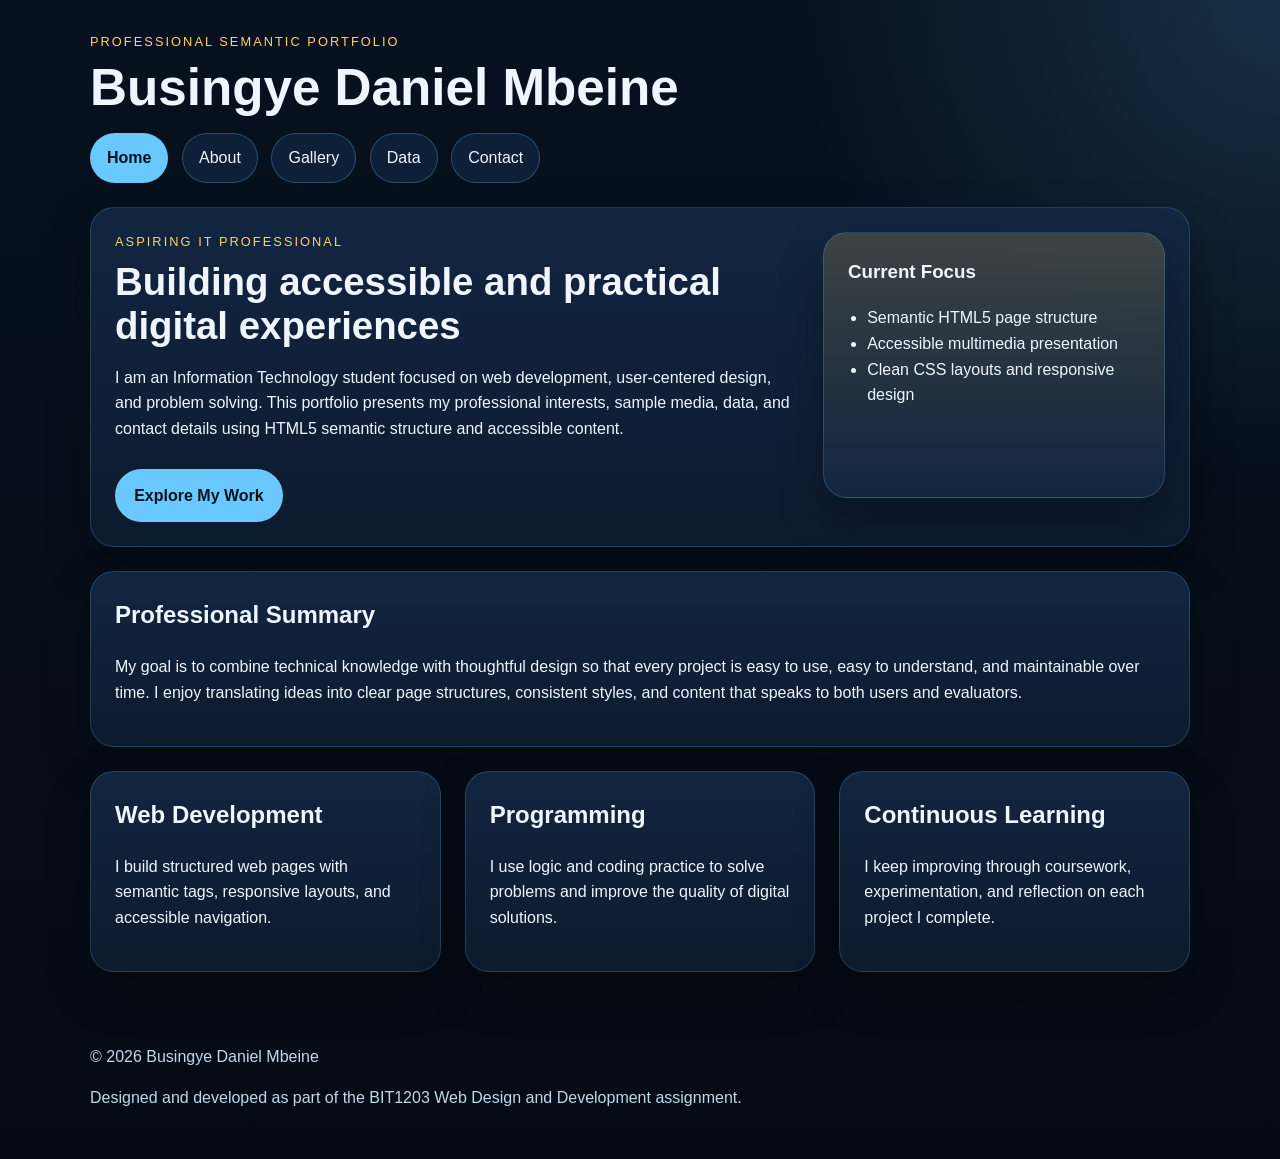
<file: index.html>
<!DOCTYPE html>
<html lang="en">
<head>
    <meta charset="UTF-8">
    <meta name="viewport" content="width=device-width, initial-scale=1.0">
    <title>Daniel Mbeine | Professional Portfolio</title>
    <link rel="stylesheet" href="style.css">
</head>
<body>
    <!-- The header groups the site identity and primary navigation for screen readers and SEO. -->
    <header class="site-header">
        <p class="site-tag">Professional Semantic Portfolio</p>
        <h1>Busingye Daniel Mbeine</h1>
        <!-- Semantic navigation replaces generic containers for the core site links. -->
        <nav class="site-nav" aria-label="Primary">
            <ul>
                <li><a href="index.html" aria-current="page">Home</a></li>
                <li><a href="about.html">About</a></li>
                <li><a href="gallery.html">Gallery</a></li>
                <li><a href="data.html">Data</a></li>
                <li><a href="contact.html">Contact</a></li>
            </ul>
        </nav>
    </header>

    <main class="page-shell">
        <!-- The article introduces my professional identity as required in the brief. -->
        <article class="panel hero-panel">
            <section class="hero-copy">
                <p class="eyebrow">Aspiring IT Professional</p>
                <h2>Building accessible and practical digital experiences</h2>
                <p>
                    I am an Information Technology student focused on web development, user-centered design,
                    and problem solving. This portfolio presents my professional interests, sample media, data,
                    and contact details using HTML5 semantic structure and accessible content.
                </p>
                <a class="button-link" href="gallery.html">Explore My Work</a>
            </section>

            <!-- The aside highlights supporting information that complements the main introduction. -->
            <aside class="panel accent-panel">
                <h3>Current Focus</h3>
                <ul class="check-list">
                    <li>Semantic HTML5 page structure</li>
                    <li>Accessible multimedia presentation</li>
                    <li>Clean CSS layouts and responsive design</li>
                </ul>
            </aside>
        </article>

        <!-- Supporting sections organize the homepage into meaningful content blocks. -->
        <section class="panel">
            <h2>Professional Summary</h2>
            <p>
                My goal is to combine technical knowledge with thoughtful design so that every project is easy
                to use, easy to understand, and maintainable over time. I enjoy translating ideas into clear
                page structures, consistent styles, and content that speaks to both users and evaluators.
            </p>
        </section>

        <section class="feature-grid" aria-label="Key strengths">
            <section class="panel">
                <h2>Web Development</h2>
                <p>I build structured web pages with semantic tags, responsive layouts, and accessible navigation.</p>
            </section>
            <section class="panel">
                <h2>Programming</h2>
                <p>I use logic and coding practice to solve problems and improve the quality of digital solutions.</p>
            </section>
            <section class="panel">
                <h2>Continuous Learning</h2>
                <p>I keep improving through coursework, experimentation, and reflection on each project I complete.</p>
            </section>
        </section>
    </main>

    <!-- The footer closes the page with ownership and assignment context. -->
    <footer class="site-footer">
        <p>&copy; 2026 Busingye Daniel Mbeine</p>
        <p>Designed and developed as part of the BIT1203 Web Design and Development assignment.</p>
    </footer>
</body>
</html>
</file>
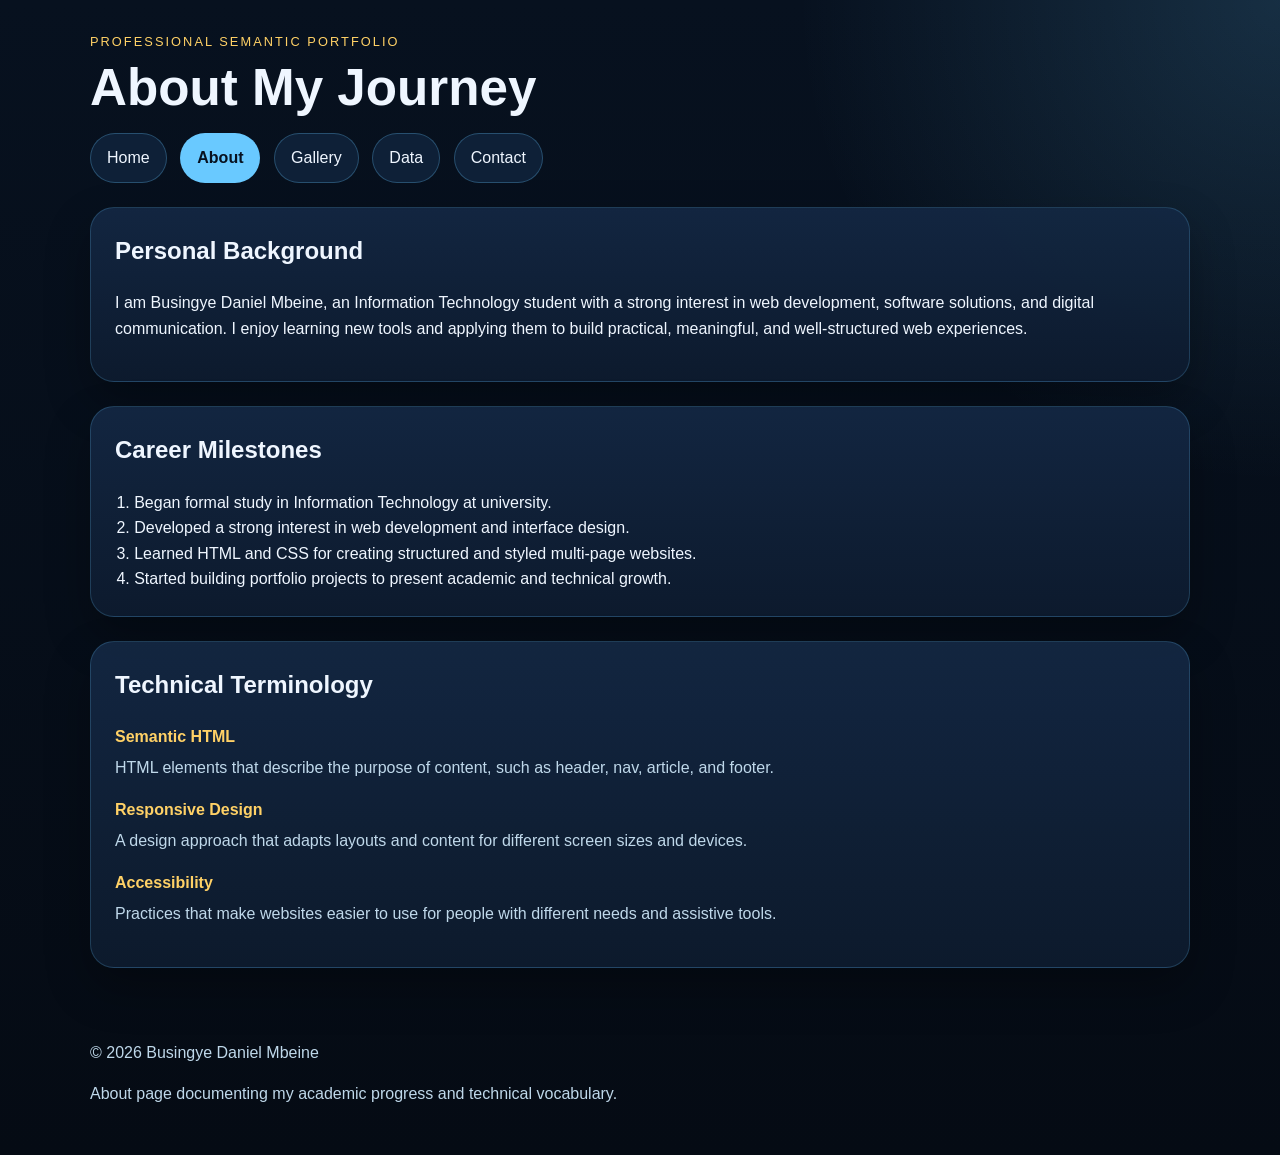
<file: about.html>
<!DOCTYPE html>
<html lang="en">
<head>
    <meta charset="UTF-8">
    <meta name="viewport" content="width=device-width, initial-scale=1.0">
    <title>About Daniel | Professional Portfolio</title>
    <link rel="stylesheet" href="style.css">
</head>
<body>
    <!-- Consistent page structure supports navigation and usability across the portfolio. -->
    <header class="site-header">
        <p class="site-tag">Professional Semantic Portfolio</p>
        <h1>About My Journey</h1>
        <nav class="site-nav" aria-label="Primary">
            <ul>
                <li><a href="index.html">Home</a></li>
                <li><a href="about.html" aria-current="page">About</a></li>
                <li><a href="gallery.html">Gallery</a></li>
                <li><a href="data.html">Data</a></li>
                <li><a href="contact.html">Contact</a></li>
            </ul>
        </nav>
    </header>

    <main class="page-shell">
        <section class="panel">
            <h2>Personal Background</h2>
            <p>
                I am Busingye Daniel Mbeine, an Information Technology student with a strong interest in web
                development, software solutions, and digital communication. I enjoy learning new tools and
                applying them to build practical, meaningful, and well-structured web experiences.
            </p>
        </section>

        <!-- An ordered list communicates milestones in the sequence they happened. -->
        <section class="panel">
            <h2>Career Milestones</h2>
            <ol class="timeline-list">
                <li>Began formal study in Information Technology at university.</li>
                <li>Developed a strong interest in web development and interface design.</li>
                <li>Learned HTML and CSS for creating structured and styled multi-page websites.</li>
                <li>Started building portfolio projects to present academic and technical growth.</li>
            </ol>
        </section>

        <!-- A description list is used for technical terms to satisfy the assignment requirement. -->
        <section class="panel">
            <h2>Technical Terminology</h2>
            <dl class="term-list">
                <dt>Semantic HTML</dt>
                <dd>HTML elements that describe the purpose of content, such as header, nav, article, and footer.</dd>

                <dt>Responsive Design</dt>
                <dd>A design approach that adapts layouts and content for different screen sizes and devices.</dd>

                <dt>Accessibility</dt>
                <dd>Practices that make websites easier to use for people with different needs and assistive tools.</dd>
            </dl>
        </section>
    </main>

    <footer class="site-footer">
        <p>&copy; 2026 Busingye Daniel Mbeine</p>
        <p>About page documenting my academic progress and technical vocabulary.</p>
    </footer>
</body>
</html>
</file>
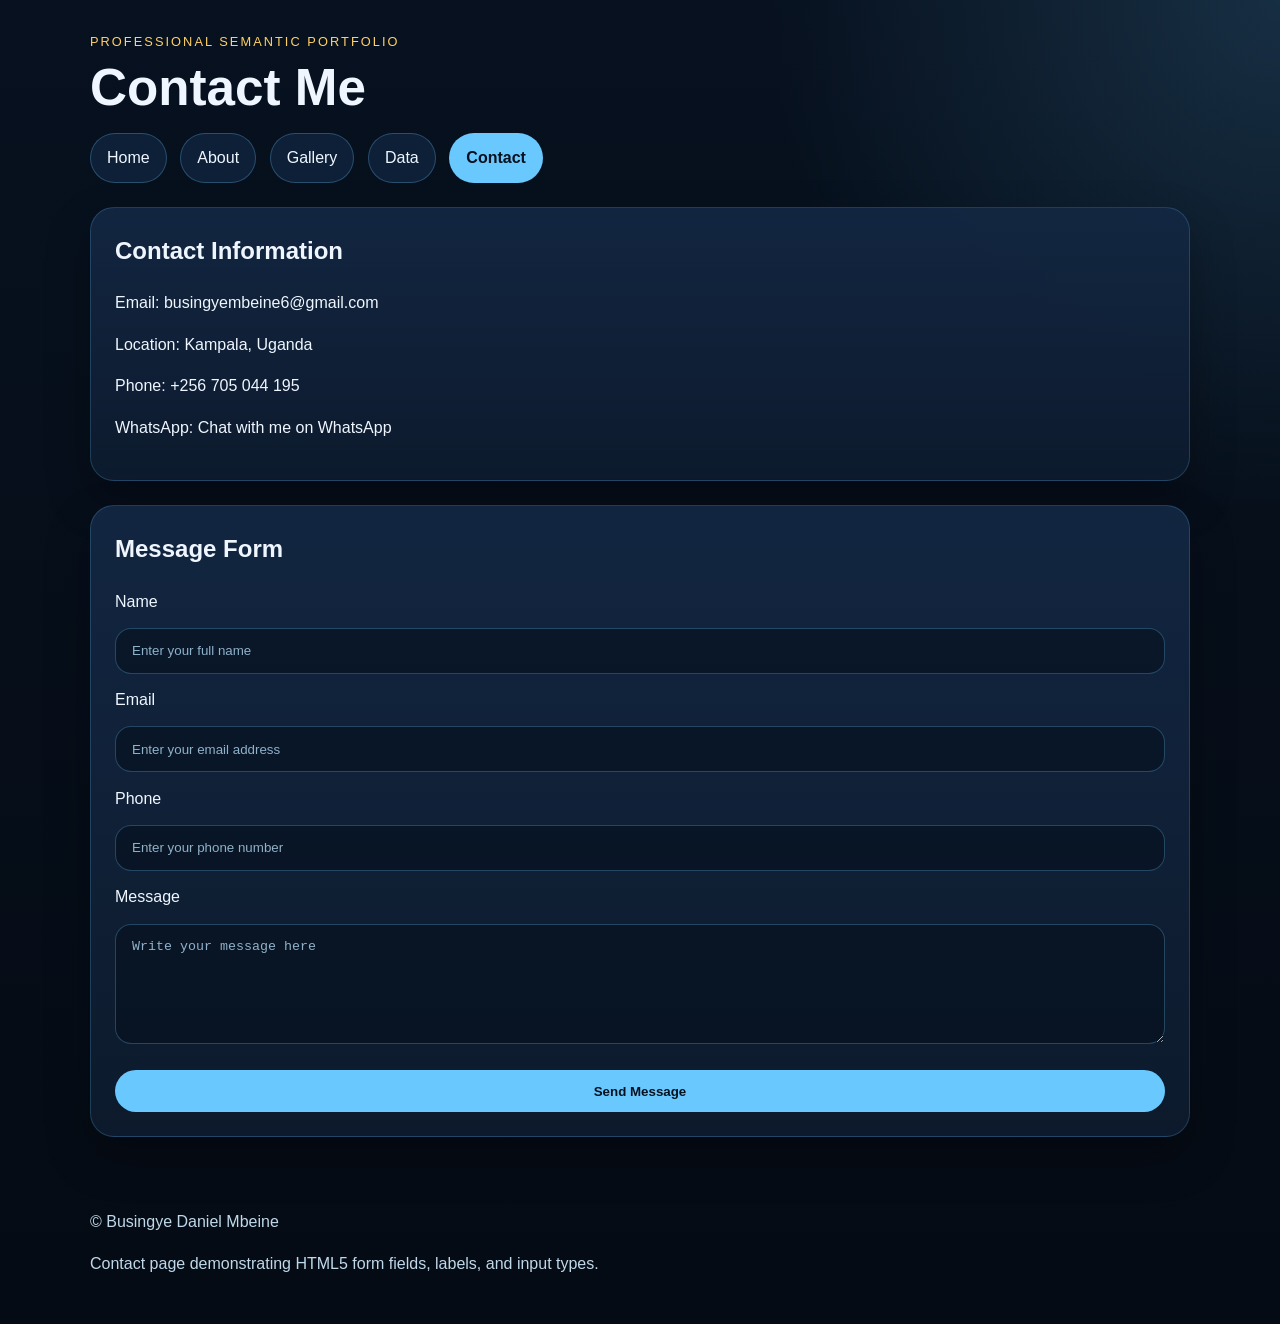
<file: contact.html>
<!DOCTYPE html>
<html lang="en">
<head>
    <meta charset="UTF-8">
    <meta name="viewport" content="width=device-width, initial-scale=1.0">
    <title>Contact Daniel | Professional Portfolio</title>
    <link rel="stylesheet" href="style.css">
</head>
<body>
    <!-- Semantic landmarks help browsers and assistive technologies understand the contact page. -->
    <header class="site-header">
        <p class="site-tag">Professional Semantic Portfolio</p>
        <h1>Contact Me</h1>
        <nav class="site-nav" aria-label="Primary">
            <ul>
                <li><a href="index.html">Home</a></li>
                <li><a href="about.html">About</a></li>
                <li><a href="gallery.html">Gallery</a></li>
                <li><a href="data.html">Data</a></li>
                <li><a href="contact.html" aria-current="page">Contact</a></li>
            </ul>
        </nav>
    </header>

    <main class="page-shell">
        
<section class="panel">
    <h2>Contact Information</h2>

    <p>
        Email:
        <a href="mailto:busingyembeine6@gmail.com">
            busingyembeine6@gmail.com
        </a>
    </p>

    <p>
        Location: Kampala, Uganda
    </p>

    <p>
        Phone:
        <a href="tel:+256705044195">
            +256 705 044 195
        </a>
    </p>

    <p>
        WhatsApp:
        <a href="https://wa.me/256705044195" target="_blank">
            Chat with me on WhatsApp
        </a>
    </p>
</section>


        <!-- Labels are matched with inputs to improve form accessibility and HTML5 validation. -->
        <section class="panel">
            <h2>Message Form</h2>
            <form class="contact-form" action="#" method="post">
                <label for="name">Name</label>
                <input id="name" name="name" type="text" placeholder="Enter your full name" required>

                <label for="email">Email</label>
                <input id="email" name="email" type="email" placeholder="Enter your email address" required>

                <label for="phone">Phone</label>
                <input id="phone" name="phone" type="tel" placeholder="Enter your phone number" required>

                <label for="message">Message</label>
                <textarea id="message" name="message" rows="6" placeholder="Write your message here" required></textarea>

                <button type="submit">Send Message</button>
            </form>
        </section>
    </main>

    <footer class="site-footer">
        <p>&copy;  Busingye Daniel Mbeine</p>
        <p>Contact page demonstrating HTML5 form fields, labels, and input types.</p>
    </footer>
</body>
</html>
</file>
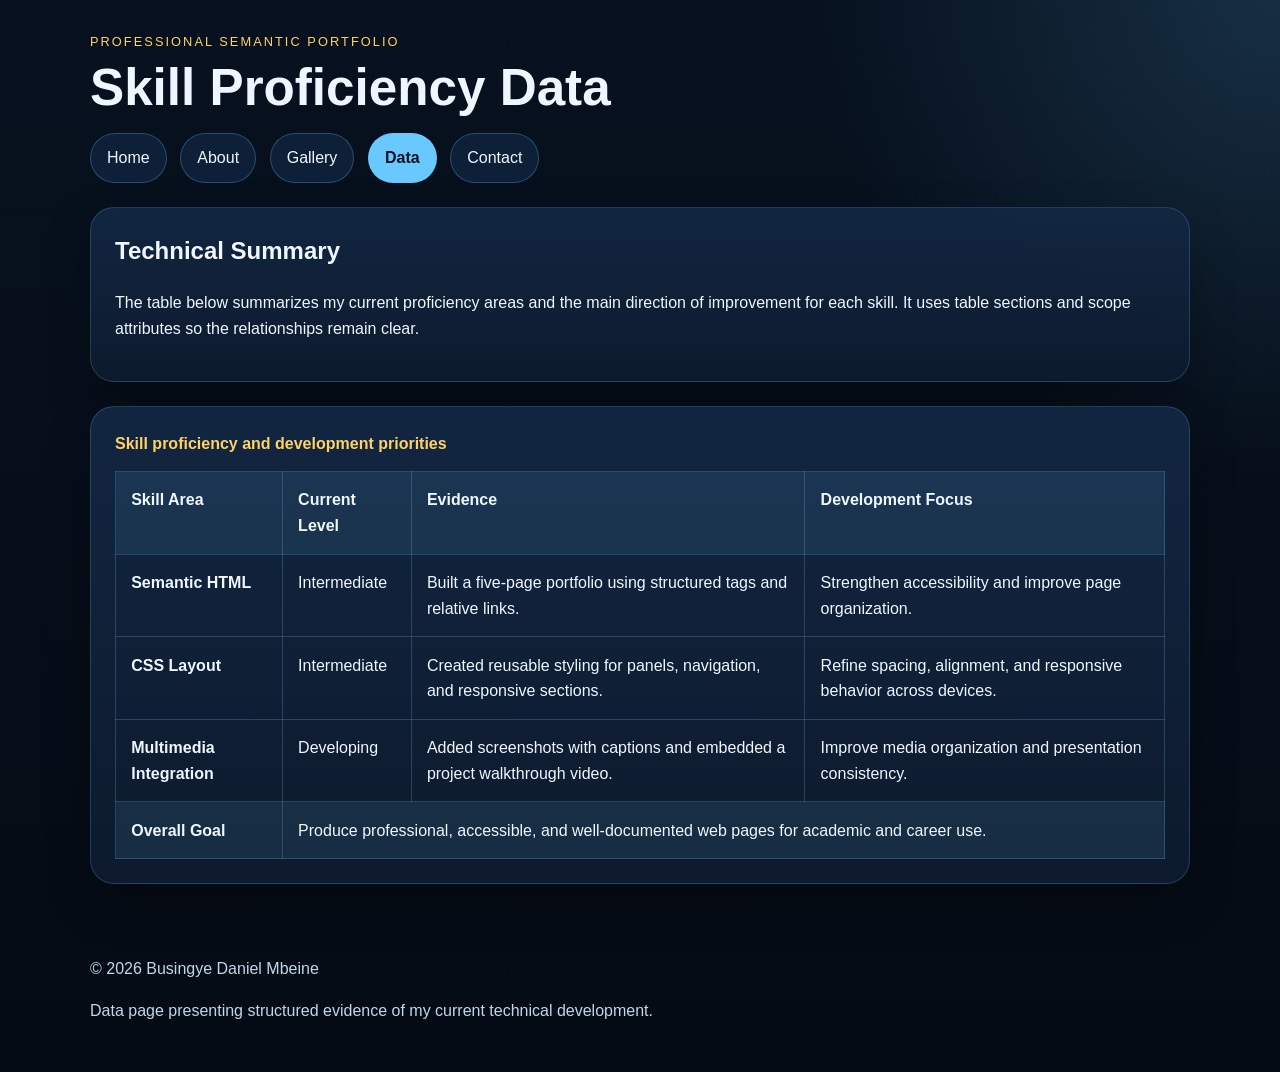
<file: data.html>
<!DOCTYPE html>
<html lang="en">
<head>
    <meta charset="UTF-8">
    <meta name="viewport" content="width=device-width, initial-scale=1.0">
    <title>Skill Data | Daniel Portfolio</title>
    <link rel="stylesheet" href="style.css">
</head>
<body>
    <!-- This page uses semantic layout and a structured table to present measurable information. -->
    <header class="site-header">
        <p class="site-tag">Professional Semantic Portfolio</p>
        <h1>Skill Proficiency Data</h1>
        <nav class="site-nav" aria-label="Primary">
            <ul>
                <li><a href="index.html">Home</a></li>
                <li><a href="about.html">About</a></li>
                <li><a href="gallery.html">Gallery</a></li>
                <li><a href="data.html" aria-current="page">Data</a></li>
                <li><a href="contact.html">Contact</a></li>
            </ul>
        </nav>
    </header>

    <main class="page-shell">
        <section class="panel">
            <h2>Technical Summary</h2>
            <p>
                The table below summarizes my current proficiency areas and the main direction of improvement for
                each skill. It uses table sections and scope attributes so the relationships remain clear.
            </p>
        </section>

        <!-- Table sections and scope attributes improve accessibility and meet the assignment brief. -->
        <section class="panel">
            <table>
                <caption>Skill proficiency and development priorities</caption>
                <thead>
                    <tr>
                        <th scope="col">Skill Area</th>
                        <th scope="col">Current Level</th>
                        <th scope="col">Evidence</th>
                        <th scope="col">Development Focus</th>
                    </tr>
                </thead>
                <tbody>
                    <tr>
                        <th scope="row">Semantic HTML</th>
                        <td>Intermediate</td>
                        <td>Built a five-page portfolio using structured tags and relative links.</td>
                        <td>Strengthen accessibility and improve page organization.</td>
                    </tr>
                    <tr>
                        <th scope="row">CSS Layout</th>
                        <td>Intermediate</td>
                        <td>Created reusable styling for panels, navigation, and responsive sections.</td>
                        <td>Refine spacing, alignment, and responsive behavior across devices.</td>
                    </tr>
                    <tr>
                        <th scope="row">Multimedia Integration</th>
                        <td>Developing</td>
                        <td>Added screenshots with captions and embedded a project walkthrough video.</td>
                        <td>Improve media organization and presentation consistency.</td>
                    </tr>
                </tbody>
                <tfoot>
                    <tr>
                        <th scope="row">Overall Goal</th>
                        <td colspan="3">Produce professional, accessible, and well-documented web pages for academic and career use.</td>
                    </tr>
                </tfoot>
            </table>
        </section>
    </main>

    <footer class="site-footer">
        <p>&copy; 2026 Busingye Daniel Mbeine</p>
        <p>Data page presenting structured evidence of my current technical development.</p>
    </footer>
</body>
</html>
</file>
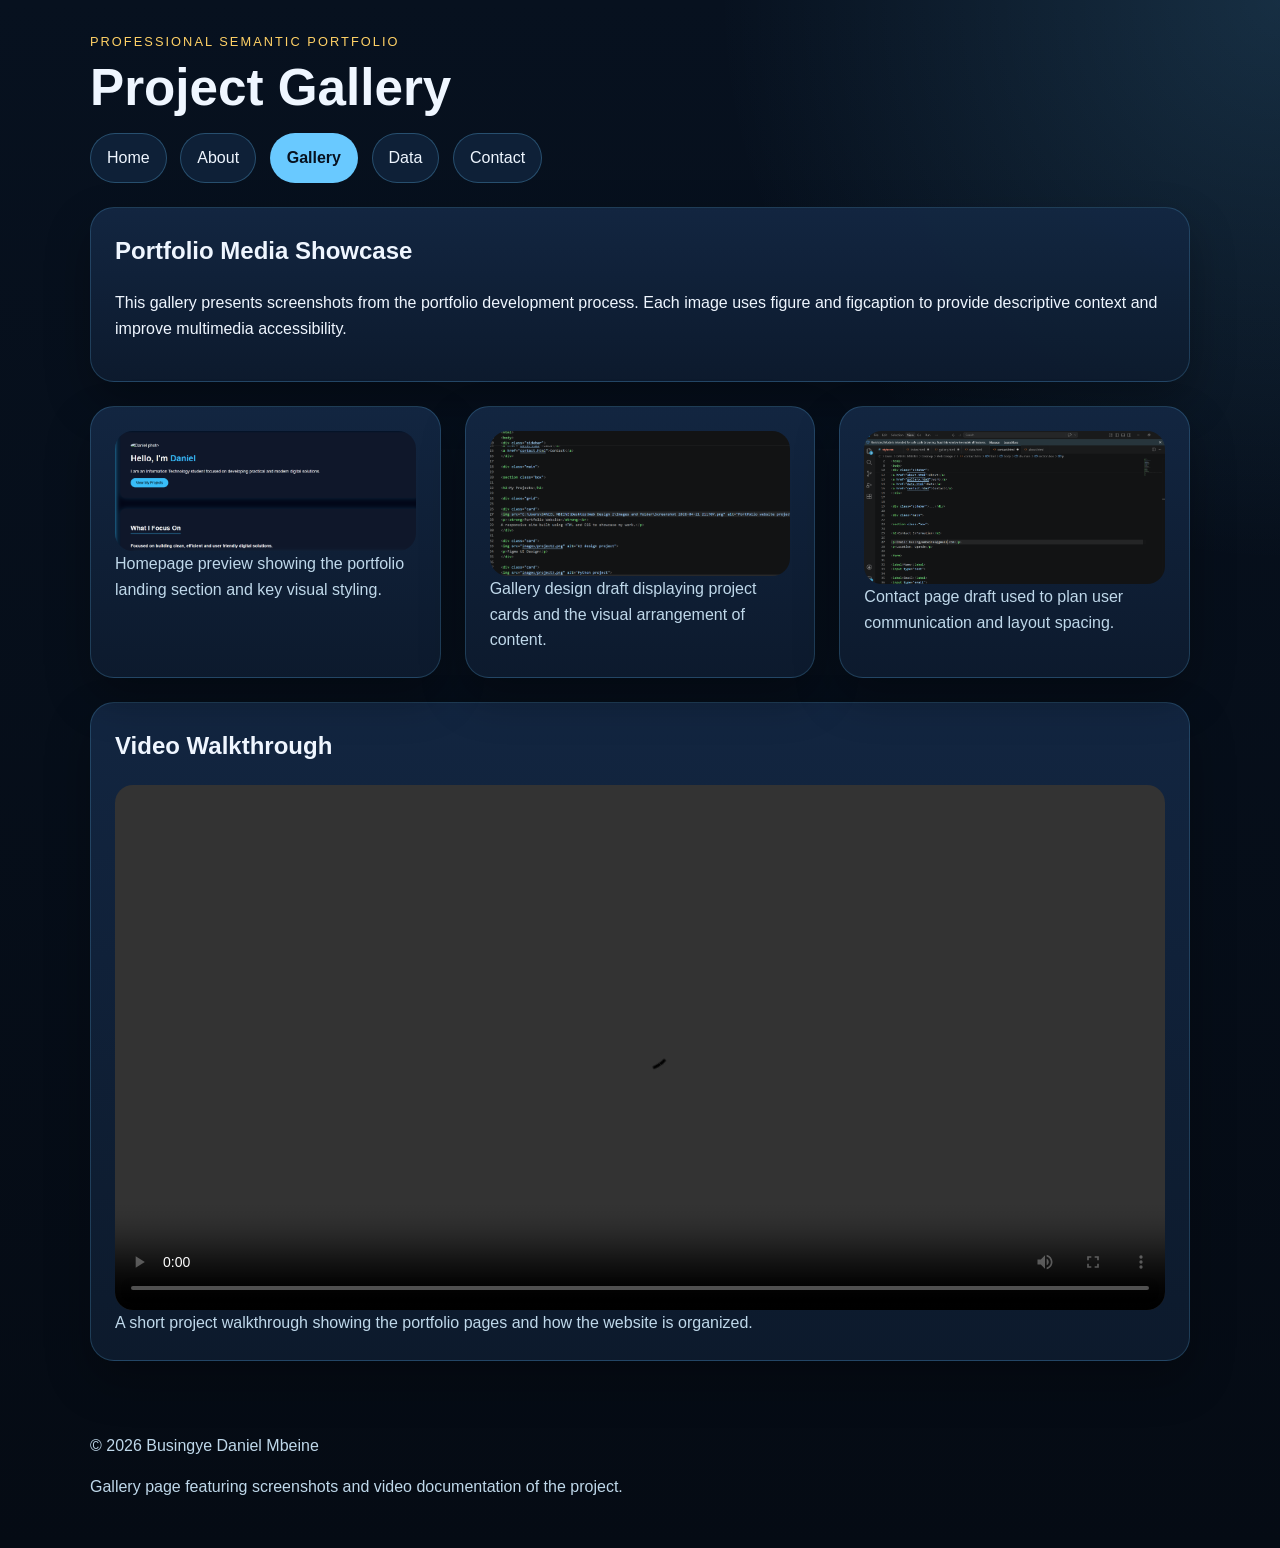
<file: gallery.html>
<!DOCTYPE html>
<html lang="en">
<head>
    <meta charset="UTF-8">
    <meta name="viewport" content="width=device-width, initial-scale=1.0">
    <title>Gallery | Daniel Portfolio</title>
    <link rel="stylesheet" href="style.css">
</head>
<body>
    <!-- Each page repeats the semantic shell so users can move through the portfolio easily. -->
    <header class="site-header">
        <p class="site-tag">Professional Semantic Portfolio</p>
        <h1>Project Gallery</h1>
        <nav class="site-nav" aria-label="Primary">
            <ul>
                <li><a href="index.html">Home</a></li>
                <li><a href="about.html">About</a></li>
                <li><a href="gallery.html" aria-current="page">Gallery</a></li>
                <li><a href="data.html">Data</a></li>
                <li><a href="contact.html">Contact</a></li>
            </ul>
        </nav>
    </header>

    <main class="page-shell">
        <section class="panel">
            <h2>Portfolio Media Showcase</h2>
            <p>
                This gallery presents screenshots from the portfolio development process. Each image uses figure
                and figcaption to provide descriptive context and improve multimedia accessibility.
            </p>
        </section>

        <!-- Figure elements connect each image with a clear caption for accessibility and meaning. -->
        <section class="media-grid" aria-label="Image gallery">
            <figure class="panel">
                <img src="images/homepage-preview.png" alt="Screenshot preview of the homepage layout and hero section">
                <figcaption>Homepage preview showing the portfolio landing section and key visual styling.</figcaption>
            </figure>

            <figure class="panel">
                <img src="images/gallery-preview.png" alt="Screenshot preview of the project gallery page with portfolio cards">
                <figcaption>Gallery design draft displaying project cards and the visual arrangement of content.</figcaption>
            </figure>

            <figure class="panel">
                <img src="images/contact-preview.png" alt="Screenshot preview of the contact page and communication section">
                <figcaption>Contact page draft used to plan user communication and layout spacing.</figcaption>
            </figure>
        </section>

        <section class="panel">
            <h2>Video Walkthrough</h2>
            <figure class="media-video">
                <video controls preload="metadata">
                    <source src="videos/demo.mp4" type="video/mp4">
                    Your browser does not support the video tag.
                </video>
                <figcaption>
                    A short project walkthrough showing the portfolio pages and how the website is organized.
                </figcaption>
            </figure>
        </section>
    </main>

    <footer class="site-footer">
        <p>&copy; 2026 Busingye Daniel Mbeine</p>
        <p>Gallery page featuring screenshots and video documentation of the project.</p>
    </footer>
</body>
</html>
</file>
<file: style.css>
:root {
    --bg: #07111f;
    --bg-soft: #10233c;
    --panel: #132742;
    --panel-strong: #0d1b2e;
    --line: #69c9ff;
    --text: #eff6ff;
    --muted: #bfd8ea;
    --accent: #ffd166;
    --shadow: 0 20px 45px rgba(0, 0, 0, 0.28);
}

* {
    box-sizing: border-box;
}

html {
    scroll-behavior: smooth;
}

body {
    margin: 0;
    font-family: Arial, sans-serif;
    color: var(--text);
    background:
        radial-gradient(circle at top right, rgba(105, 201, 255, 0.16), transparent 28%),
        linear-gradient(180deg, var(--bg) 0%, #050b14 100%);
    line-height: 1.6;
    animation: fade-in 0.8s ease;
}

img,
video {
    max-width: 100%;
    display: block;
    border-radius: 18px;
}

a {
    color: inherit;
    text-decoration: none;
    transition: opacity 0.25s ease;
}

a:hover {
    opacity: 0.84;
}

.site-header,
.page-shell,
.site-footer {
    width: min(1100px, calc(100% - 2rem));
    margin: 0 auto;
}

.site-header {
    padding: 2rem 0 1.5rem;
}

.site-tag,
.eyebrow {
    margin: 0 0 0.5rem;
    text-transform: uppercase;
    letter-spacing: 0.16em;
    color: var(--accent);
    font-size: 0.8rem;
}

.site-header h1 {
    margin: 0 0 1rem;
    font-size: clamp(2rem, 4vw, 3.6rem);
    line-height: 1.1;
}

.site-nav ul {
    list-style: none;
    padding: 0;
    margin: 0;
    display: flex;
    flex-wrap: wrap;
    gap: 0.85rem;
}

.site-nav a {
    display: inline-block;
    padding: 0.7rem 1rem;
    border: 1px solid rgba(105, 201, 255, 0.28);
    border-radius: 999px;
    background: rgba(19, 39, 66, 0.72);
}

.site-nav a[aria-current="page"] {
    background: var(--line);
    color: #07111f;
    font-weight: 700;
}

.page-shell {
    padding-bottom: 2rem;
}

.panel {
    margin-bottom: 1.5rem;
    padding: 1.5rem;
    border: 1px solid rgba(105, 201, 255, 0.2);
    border-radius: 24px;
    background: linear-gradient(180deg, rgba(19, 39, 66, 0.96), rgba(13, 27, 46, 0.96));
    box-shadow: var(--shadow);
}

.panel h2,
.panel h3,
figure figcaption {
    margin-top: 0;
}

.hero-panel {
    display: grid;
    grid-template-columns: 2fr 1fr;
    gap: 1.5rem;
    align-items: stretch;
}

.hero-copy h2 {
    margin-bottom: 0.75rem;
    font-size: clamp(1.8rem, 3vw, 2.8rem);
    line-height: 1.15;
}

.accent-panel {
    background: linear-gradient(180deg, rgba(255, 209, 102, 0.18), rgba(19, 39, 66, 0.95));
}

.button-link,
button {
    display: inline-block;
    margin-top: 0.75rem;
    padding: 0.85rem 1.2rem;
    border: none;
    border-radius: 999px;
    background: var(--line);
    color: #07111f;
    font-weight: 700;
    cursor: pointer;
    transition: transform 0.25s ease, background 0.25s ease;
}

.button-link:hover,
button:hover {
    transform: translateY(-2px) scale(1.01);
    background: #94ddff;
    opacity: 1;
}

.feature-grid,
.media-grid {
    display: grid;
    grid-template-columns: repeat(3, minmax(0, 1fr));
    gap: 1.5rem;
}

.check-list,
.timeline-list {
    margin: 0;
    padding-left: 1.2rem;
}

.term-list dt {
    margin-top: 1rem;
    font-weight: 700;
    color: var(--accent);
}

.term-list dd {
    margin: 0.35rem 0 0;
    color: var(--muted);
}

figure {
    margin: 0;
}

figcaption {
    margin-top: 0.9rem;
    color: var(--muted);
}

.media-video video {
    width: 100%;
}

table {
    width: 100%;
    border-collapse: collapse;
}

caption {
    margin-bottom: 0.9rem;
    text-align: left;
    font-weight: 700;
    color: var(--accent);
}

th,
td {
    padding: 0.95rem;
    border: 1px solid rgba(105, 201, 255, 0.24);
    text-align: left;
    vertical-align: top;
}

thead th,
tfoot th,
tfoot td {
    background: rgba(105, 201, 255, 0.1);
}

.contact-form {
    display: grid;
    gap: 0.85rem;
}

input,
textarea {
    width: 100%;
    padding: 0.9rem 1rem;
    border: 1px solid rgba(105, 201, 255, 0.28);
    border-radius: 16px;
    background: rgba(7, 17, 31, 0.65);
    color: var(--text);
}

input::placeholder,
textarea::placeholder {
    color: #8fb1c9;
}

.site-footer {
    padding: 0 0 2rem;
    color: var(--muted);
}

@keyframes fade-in {
    from {
        opacity: 0;
        transform: translateY(10px);
    }
    to {
        opacity: 1;
        transform: translateY(0);
    }
}

@media (max-width: 900px) {
    .hero-panel,
    .feature-grid,
    .media-grid {
        grid-template-columns: 1fr;
    }
}

@media (max-width: 600px) {
    .site-header,
    .page-shell,
    .site-footer {
        width: min(100% - 1rem, 1100px);
    }

    .panel {
        padding: 1.2rem;
    }

    .site-nav ul {
        gap: 0.6rem;
    }
}
</file>
